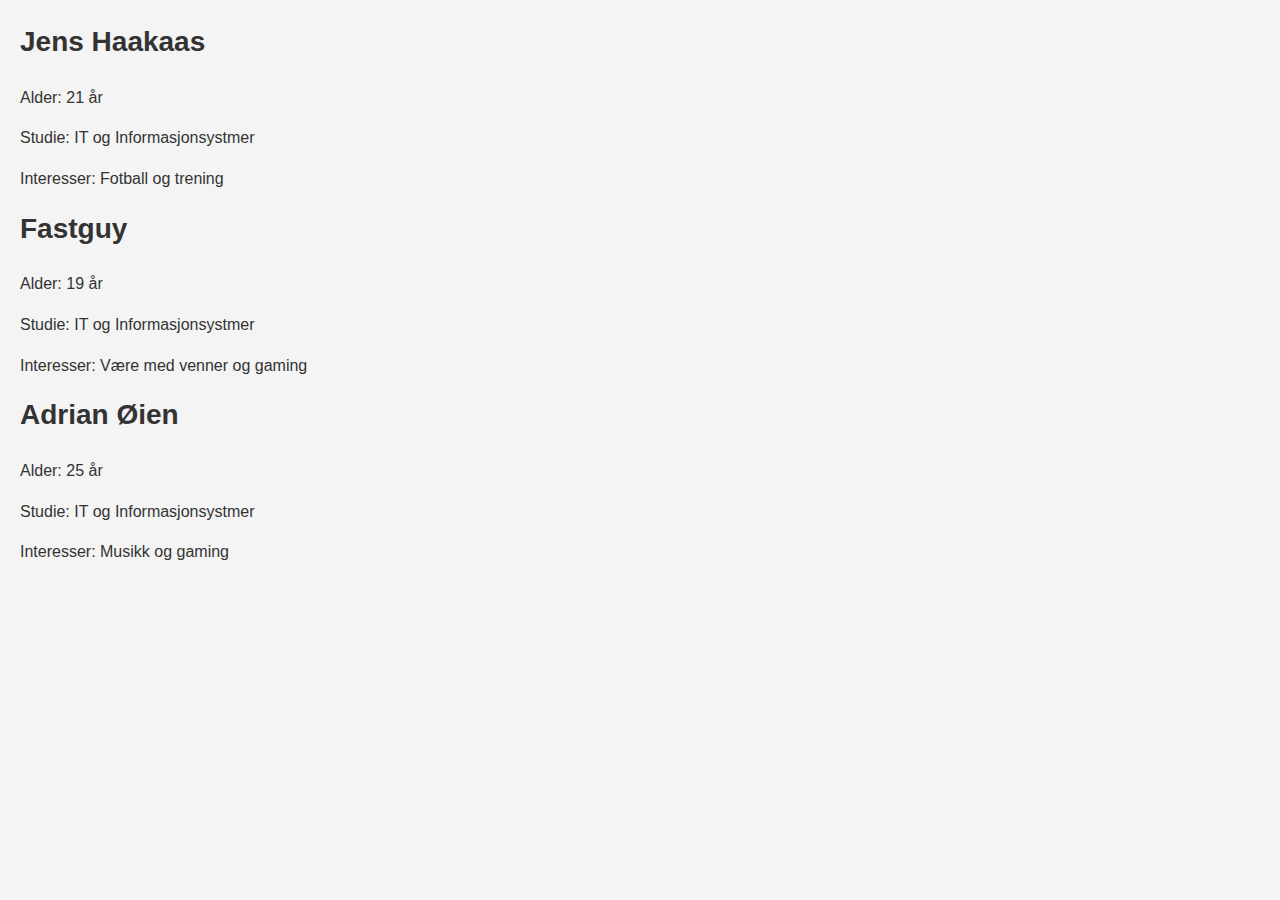
<file: index.html>
<!DOCTYPE html>
<html lang="en">
<head>
    <meta charset="UTF-8">
    <meta name="viewport" content="width=device-width, initial-scale=1.0">
    <title>Gruppe 4a</title>
    <link rel="stylesheet" href="style.css">
</head>
<body>
    <h1>Jens Haakaas</h1>
    <p>Alder: 21 år</p>
    <p>Studie: IT og Informasjonsystmer</p>
    <p>Interesser: Fotball og trening</p>
    <h1>Fastguy</h1>
    <p>Alder: 19 år</p>
    <p>Studie: IT og Informasjonsystmer</p>
    <p>Interesser: Være med venner og gaming</p>
    <h1>Adrian Øien</h1>
    <p>Alder: 25 år</p>
    <p>Studie: IT og Informasjonsystmer</p>
    <p>Interesser: Musikk og gaming</p>
</body>
</html>
</file>
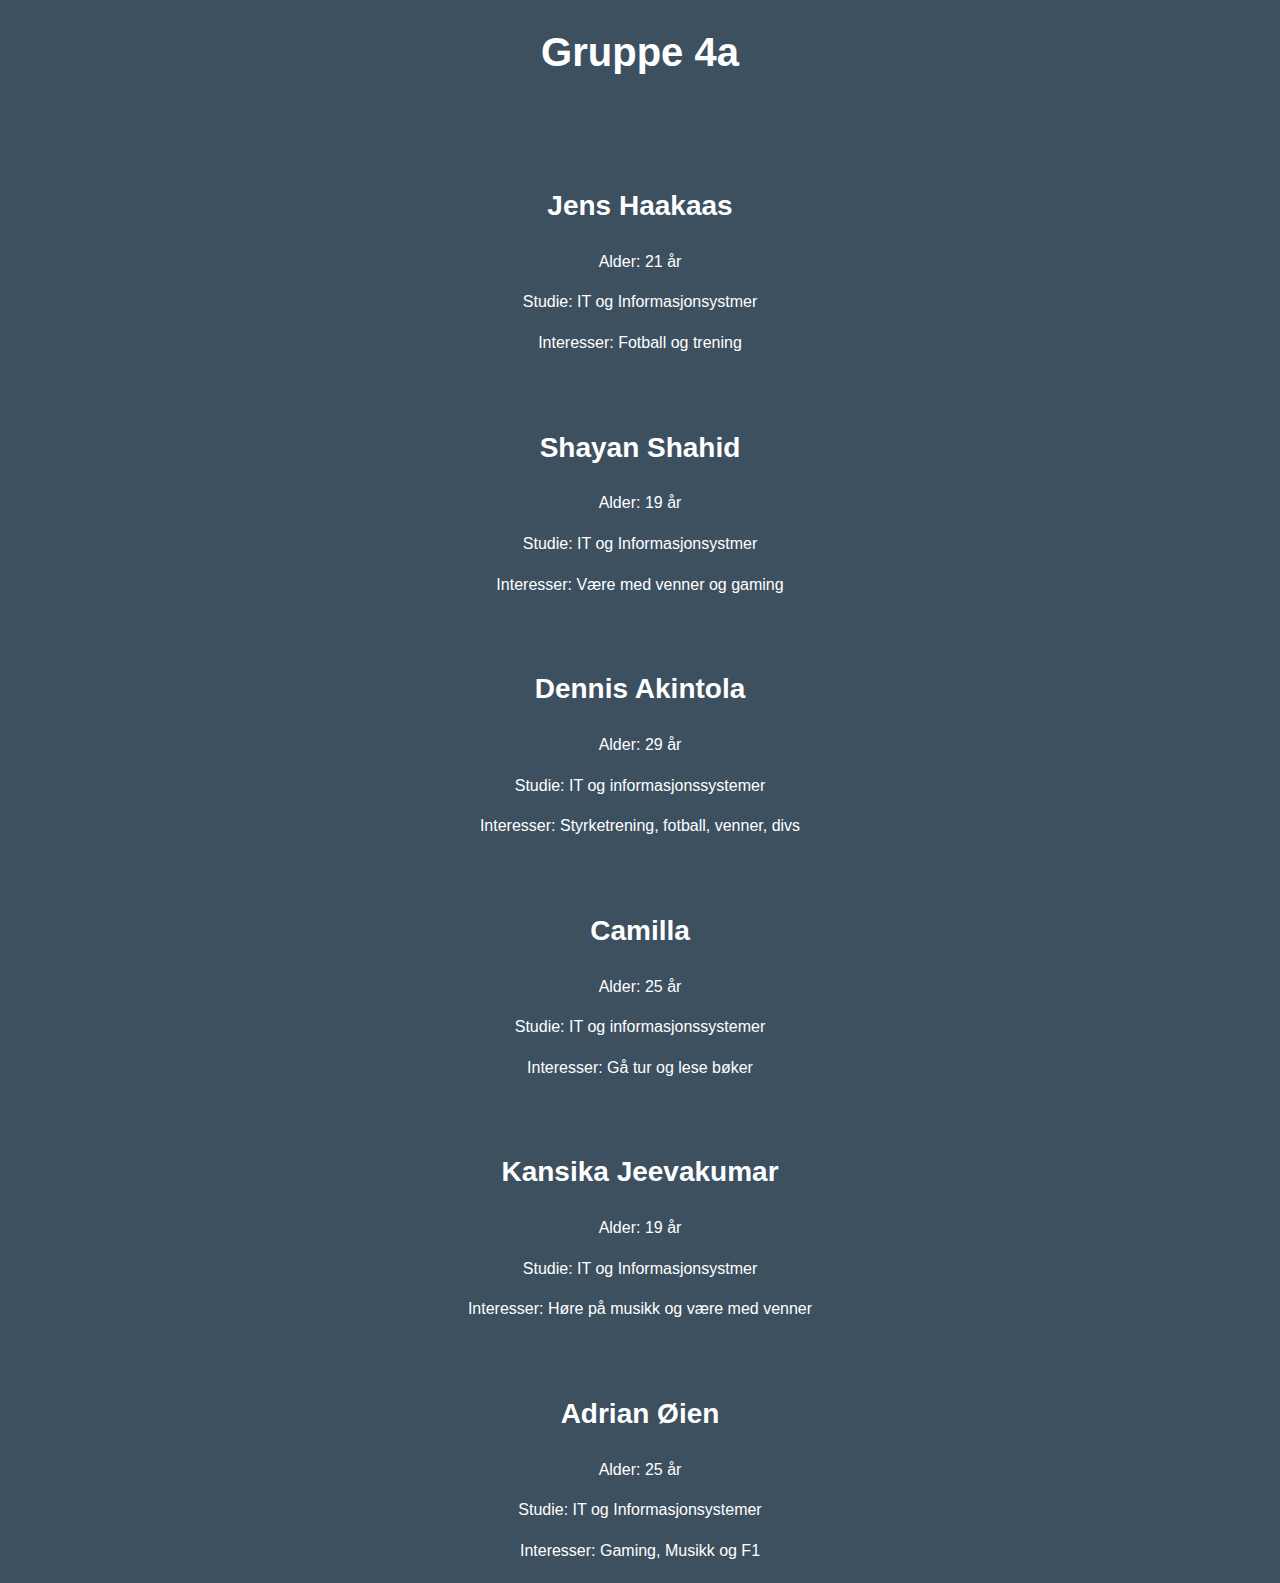
<file: docs/index.html>
<!DOCTYPE html>
<html lang="en">
<head>
    <meta charset="UTF-8">
    <meta name="viewport" content="width=device-width, initial-scale=1.0">
    <title>Gruppe 4a</title>
    <link rel="stylesheet" href="style.css">
</head>
<body>
    <h3>Gruppe 4a</h3>
    <h1>Jens Haakaas</h1>
    <p>Alder: 21 år</p>
    <p>Studie: IT og Informasjonsystmer</p>
    <p>Interesser: Fotball og trening</p>
    <h1>Shayan Shahid</h1>
    <p>Alder: 19 år</p>
    <p>Studie: IT og Informasjonsystmer</p>
    <p>Interesser: Være med venner og gaming</p>
    <h1> Dennis Akintola</h1>
    <p>Alder: 29 år</p>
    <p>Studie: IT og informasjonssystemer</p>
    <p>Interesser: Styrketrening, fotball, venner, divs</p>
    <h1> Camilla</h1>
    <p>Alder: 25 år</p>
    <p>Studie: IT og informasjonssystemer</p>
    <p>Interesser: Gå tur og lese bøker</p>
    <h1>Kansika Jeevakumar</h1>
    <p>Alder: 19 år</p>
    <p>Studie: IT og Informasjonsystmer</p>
    <p>Interesser: Høre på musikk og være med venner</p>
    <h1>Adrian Øien</h1>
    <p>Alder: 25 år</p>
    <p>Studie: IT og Informasjonsystemer</p>
    <p>Interesser: Gaming, Musikk og F1</p>
</body>
</html>
</file>
<file: style.css>
/* Reset some default styles for consistency */
body, h1, h2, h3, p, ul, li {
  margin: 0;
  padding: 0;
}

/* Set a clean, sans-serif font for text */
body {
  font-family: Arial, sans-serif;
  font-size: 16px;
  line-height: 1.6;
  color: #333; /* Text color */
  background-color: #f4f4f4; /* Page background color */
  margin: 20px; /* Add some spacing around the page */
}

/* Add some padding and a border to the main content area */
.container {
  max-width: 800px; /* Limit content width for readability */
  margin: 0 auto;
  padding: 20px;
  background-color: #fff; /* Content background color */
  border: 1px solid #ddd; /* Add a subtle border */
  box-shadow: 0 0 10px rgba(0, 0, 0, 0.1); /* Add a shadow for depth */
}

/* Style headings */
h1 {
  font-size: 28px;
  margin-bottom: 20px;
}

h2 {
  font-size: 24px;
  margin-top: 20px;
  margin-bottom: 10px;
}

h3 {
  font-size: 20px;
  margin-top: 20px;
  margin-bottom: 10px;
}

/* Style paragraphs and lists */
p {
  margin-bottom: 15px;
}

ul {
  list-style-type: disc;
  margin-left: 20px;
}

/* Add some spacing for links */
a {
  color: #007BFF; /* Link color */
  text-decoration: none;
  transition: color 0.3s; /* Smooth color transition on hover */
}

a:hover {
  color: #0056b3; /* Hover color */
}
</file>
<file: docs/style.css>
/* Reset some default styles for consistency */
body, h1, h2, h3, p, ul, li {
  margin: 0;
  padding: 0;
}

/* Set a clean, sans-serif font for text */
body {
  font-family: Arial, sans-serif;
  font-size: 16px;
  line-height: 1.6;
  color: #ffffff; /* Text color */
  background-color: #3d505f; /* Page background color */
  margin: 20px; /* Add some spacing around the page */
}

/* Add some padding and a border to the main content area */
.container {
  max-width: 800px; /* Limit content width for readability */
  margin: 0 auto;
  padding: 20px;
  background-color: #00ffe1; /* Content background color */
  border: 1px solid #0015ff; /* Add a subtle border */
  box-shadow: 0 0 10px rgb(255, 103, 103); /* Add a shadow for depth */
}

/* Style headings */
h1 {
  font-size: 28px;
  margin-bottom: 20px;
  margin-top: 70px;
  text-align: center;
}

h2 {
  font-size: 40px;
  margin-top: 20px;
  margin-bottom: 10px;
}

h3 {
  font-size: 40px;
  margin-top: 20px;
  margin-bottom: 100px;
  text-align: center;
}

/* Style paragraphs and lists */
p {
  margin-bottom: 15px;
  text-align: center;
}

ul {
  list-style-type: disc;
  margin-left: 20px;
}

/* Add some spacing for links */
a {
  color: #007BFF; /* Link color */
  text-decoration: none;
  transition: color 0.3s; /* Smooth color transition on hover */
}

a:hover {
  color: #06b300; /* Hover color */
}
</file>
